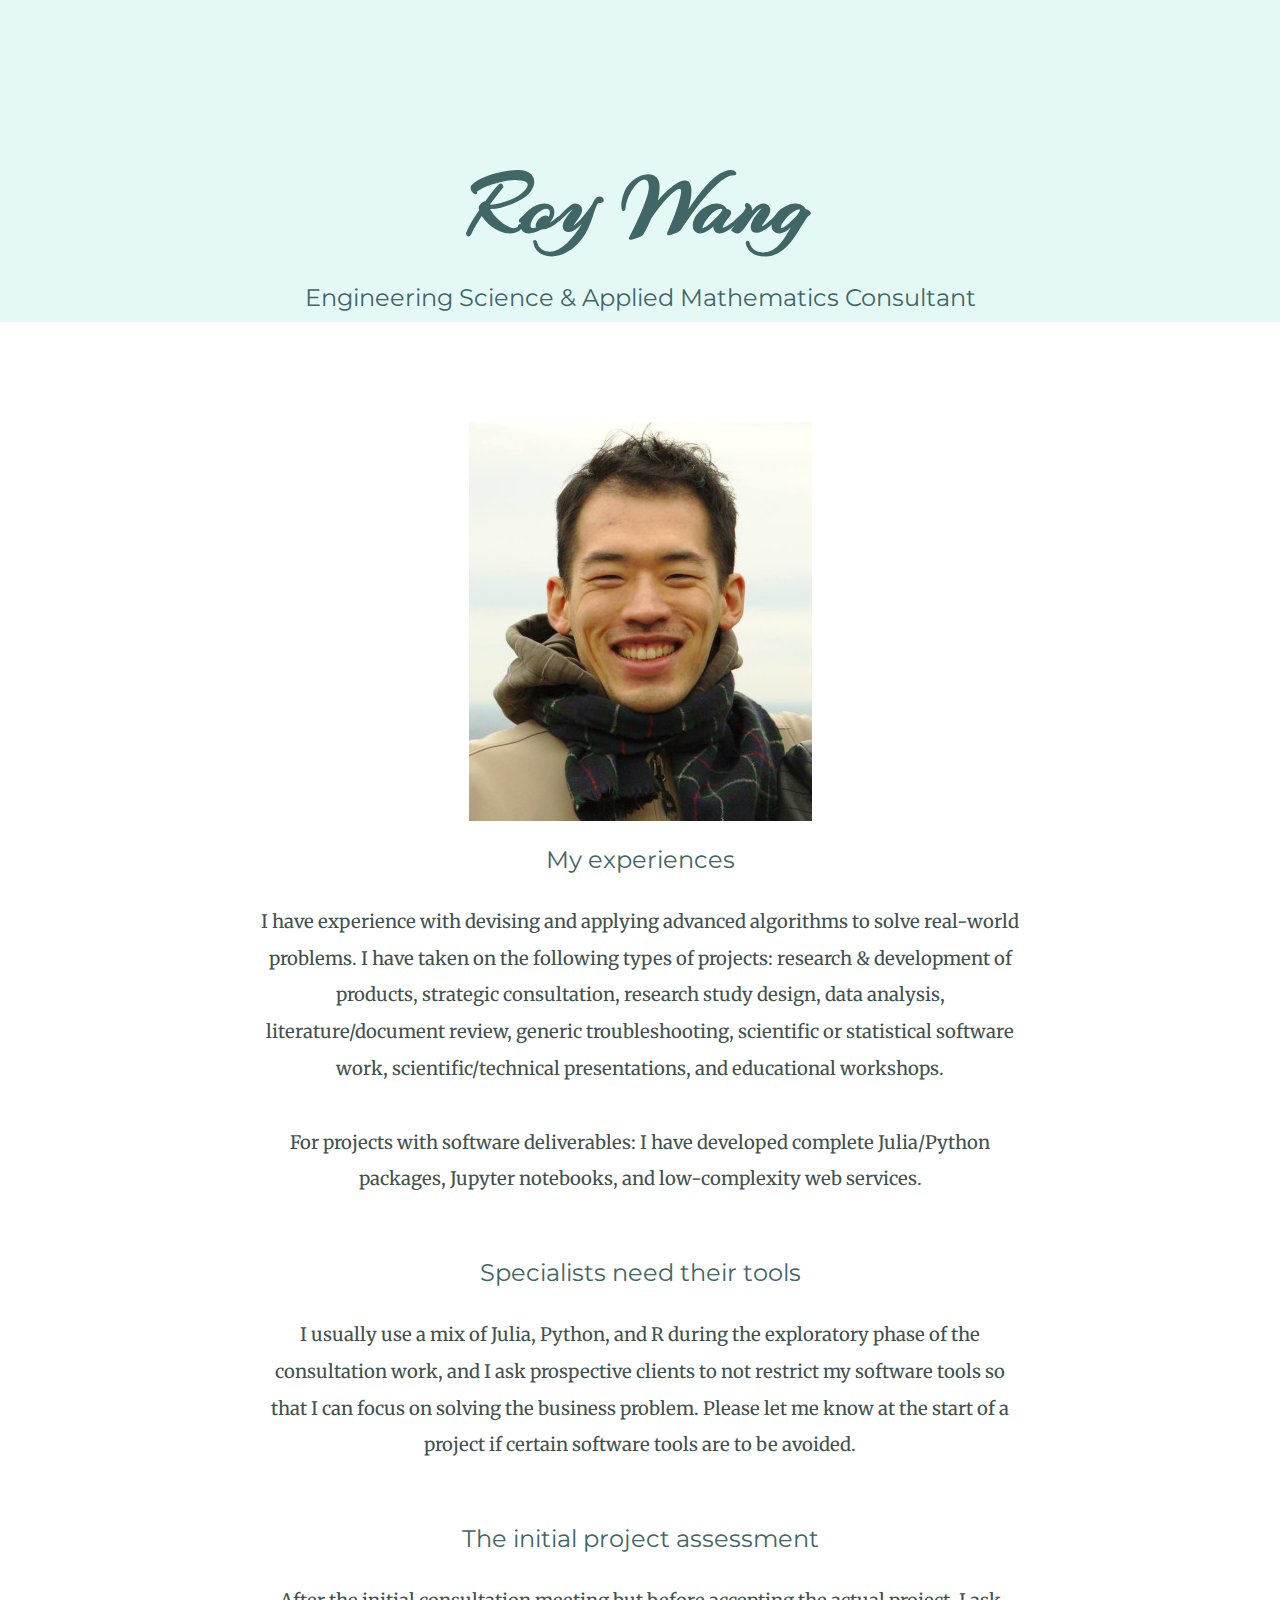
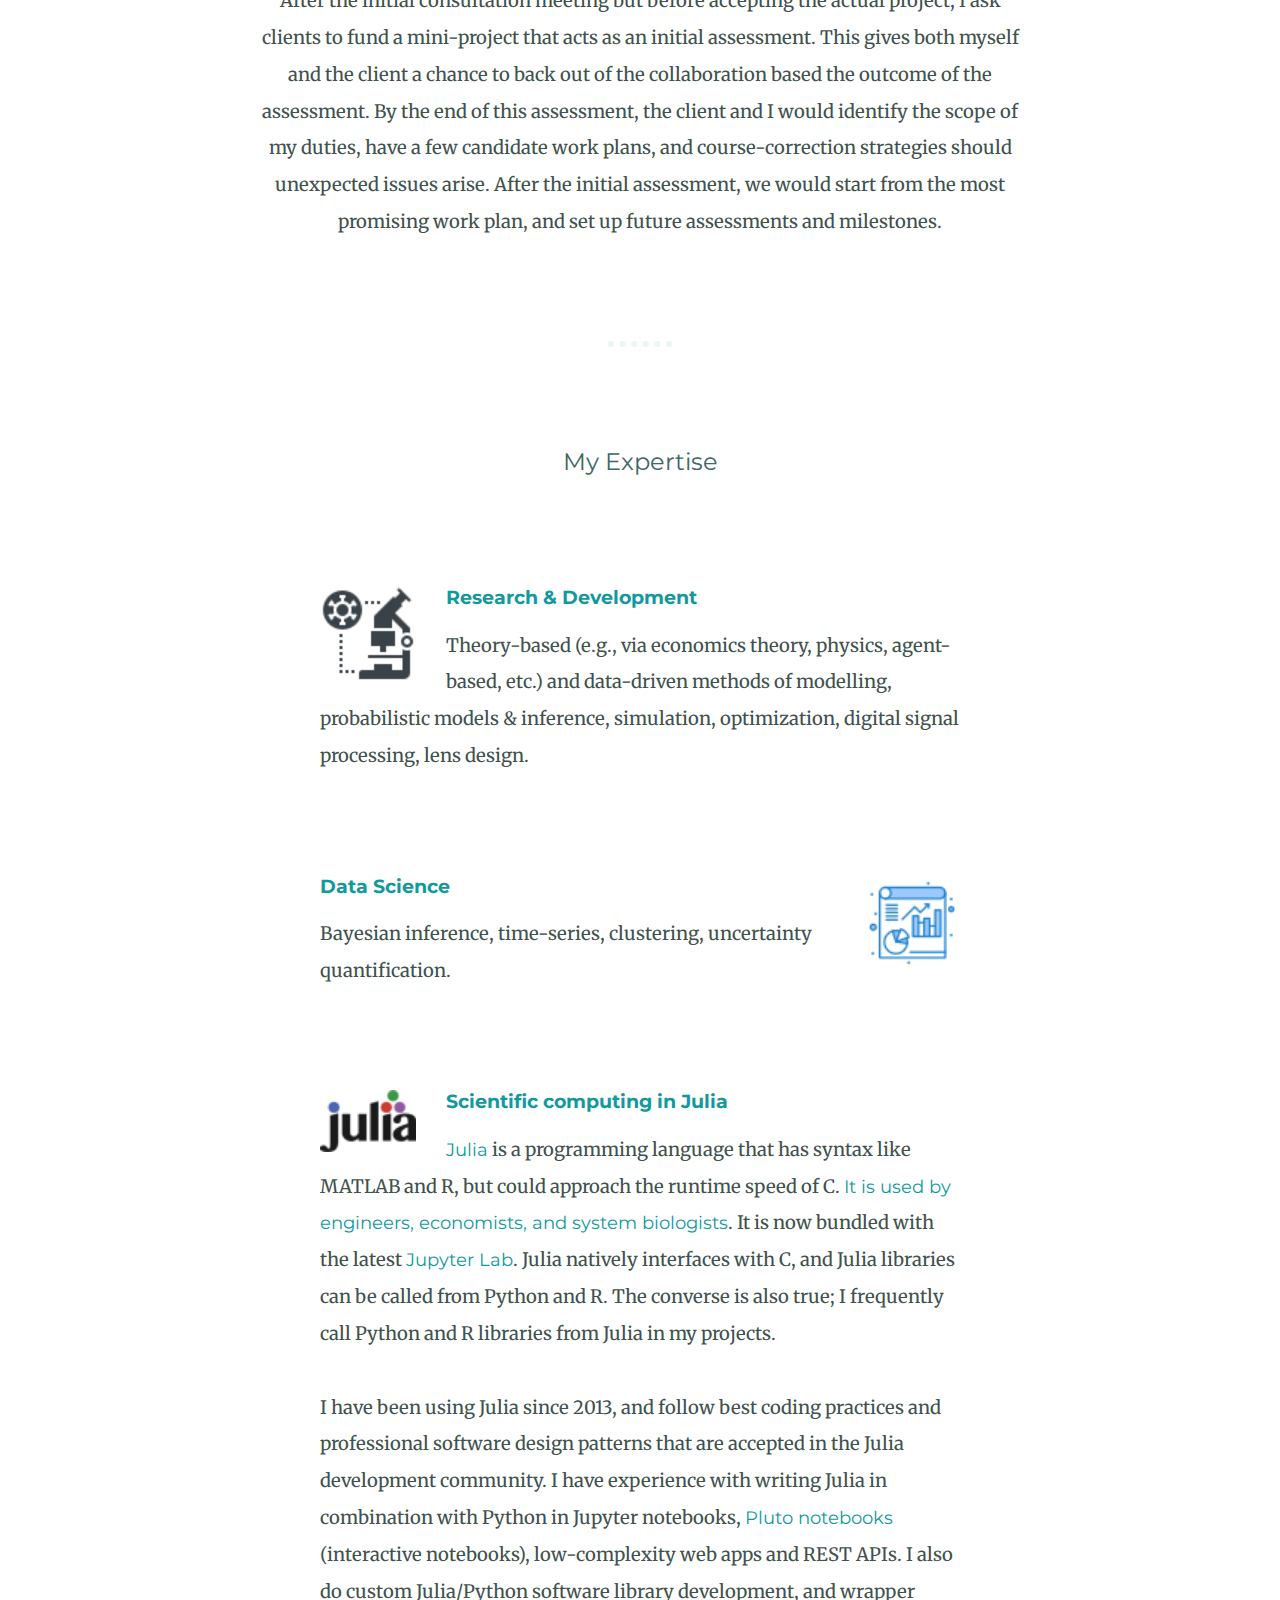
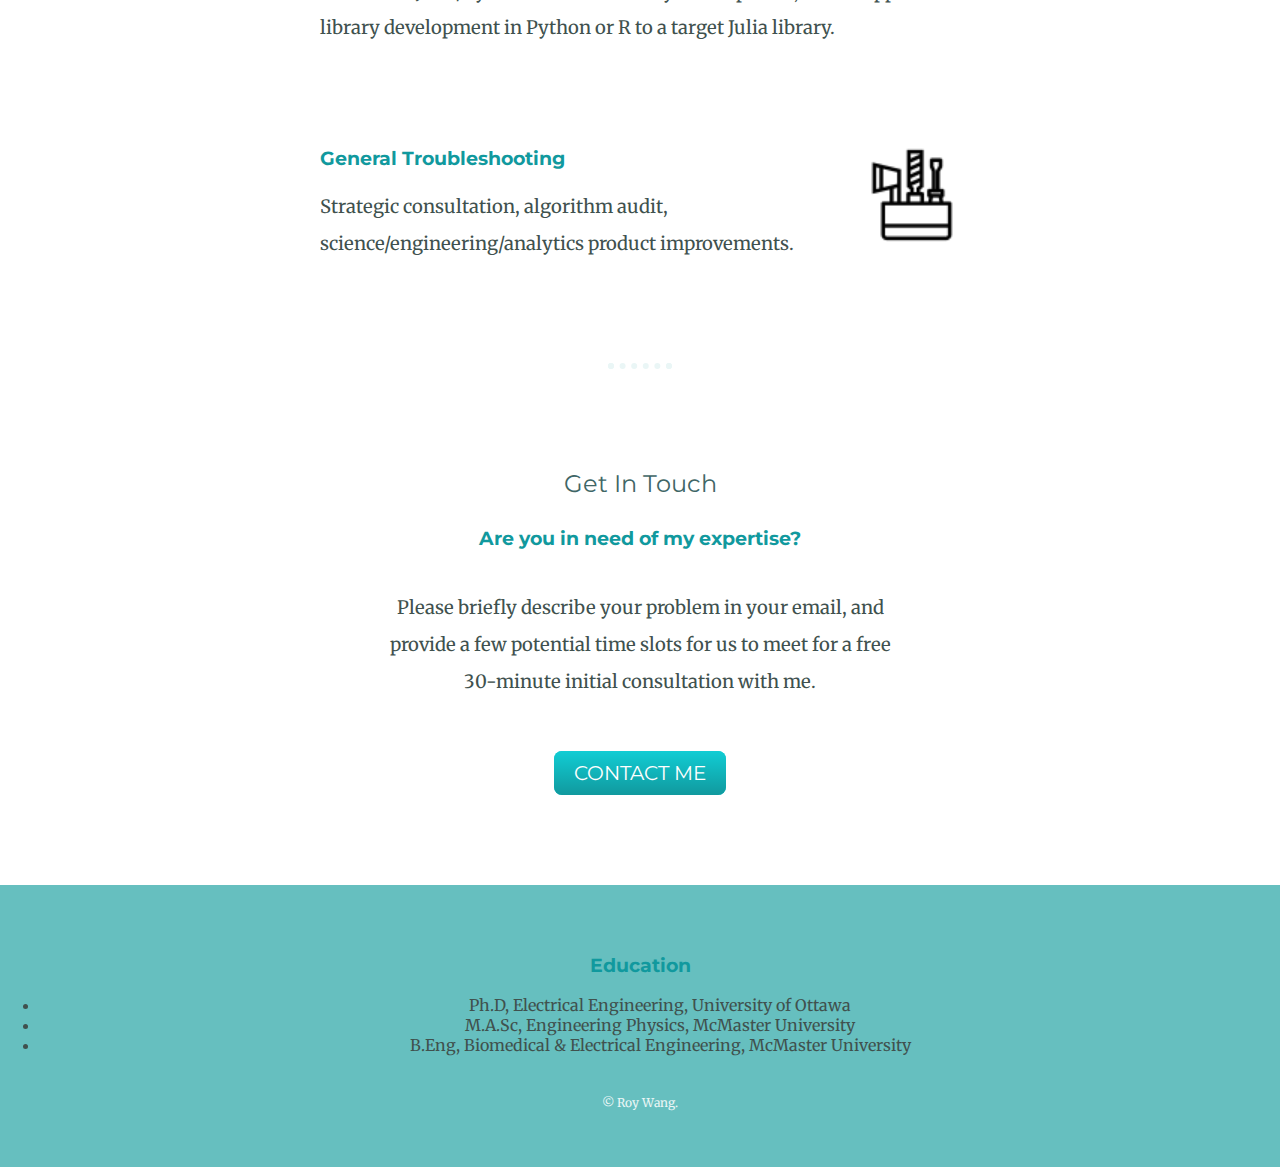
<file: index.html>
<!DOCTYPE html>
<html lang="en" dir="ltr">
    <head>
        <meta charset="utf-8">
        <title>Roy - Engineering Science & Applied Math Consultant</title>
        <link rel="stylesheet" href="css/styles.css">
        <link rel="icon" href="favicon.ico">
        <link rel="preconnect" href="https://fonts.googleapis.com">
        <link rel="preconnect" href="https://fonts.gstatic.com" crossorigin>

        <!-- from google fonts -->
        <link href="https://fonts.googleapis.com/css2?family=Merriweather&family=Montserrat&family=Sacramento&family=Arizonia&display=swap" rel="stylesheet">

    </head>
    <body>
        <div class="top-container">
           
            <h1>Roy Wang</h1>

            <h2>Engineering Science & Applied Mathematics Consultant</h2>

        </div>

        <div class="middle-container">
          <div class="profile">
              <img src="images/roy.jpg" alt="portrait">
              <h2>My experiences</h2>
              <p class="intro">I have experience with devising and applying advanced algorithms to solve real-world problems. I have taken on the following types of projects: research & development of products, strategic consultation, research study design, data analysis, literature/document review, generic troubleshooting, scientific or statistical software work, scientific/technical presentations, and educational workshops.<br><br>
            
                For projects with software deliverables: I have developed complete Julia/Python packages, Jupyter notebooks, and low-complexity web services.</p><br><br>

              <h2>Specialists need their tools</h2>
              <p class="intro">I usually use a mix of Julia, Python, and R during the exploratory phase of the consultation work, and I ask prospective clients to not restrict my software tools so that I can focus on solving the business problem. Please let me know at the start of a project if certain software tools are to be avoided.</p><br><br>

              <h2>The initial project assessment</h2>
              <p class="intro">After the initial consultation meeting but before accepting the actual project, I ask clients to fund a mini-project that acts as an initial assessment. This gives both myself and the client a chance to back out of the collaboration based the outcome of the assessment. By the end of this assessment, the client and I would identify the scope of my duties, have a few candidate work plans, and course-correction strategies should unexpected issues arise. After the initial assessment, we would start from the most promising work plan, and set up future assessments and milestones.</p>

          </div>
          <hr>
          <div class="skills">
              <h2>My Expertise</h2>

              <div class="skill-row">
                  <img class="code-img" src="images/research.png" alt="">
                  <h3>Research & Development</h3>
                  <p class="code-skill-description">Theory-based (e.g., via economics theory, physics, agent-based, etc.) and data-driven methods of modelling, probabilistic models & inference, simulation, optimization, digital signal processing, lens design.</p>
              </div>

              <div class="skill-row">
                  <img class="chilli-img" src="images/ds.png" alt="">
                  <h3>Data Science</h3>
                  <p class="<c-skill-description></chilli-skill-descrip>">Bayesian inference, time-series, clustering, uncertainty quantification.</p>
              </div>

              <div class="skill-row">
                <img class="code-img" src="images/julia.png" alt="">
                <h3>Scientific computing in Julia</h3>
                <p class="code-skill-description"><a href="https://julialang.org/">Julia</a> is a programming language that has syntax like MATLAB and R, but could approach the runtime speed of C. <a href="https://juliacomputing.com/case-studies/">It is used by engineers, economists, and system biologists</a>. It is now bundled with the latest <a href="https://jupyter.org/">Jupyter Lab</a>. Julia natively interfaces with C, and Julia libraries can be called from Python and R. The converse is also true; I frequently call Python and R libraries from Julia in my projects.<br><br>
                    
                    I have been using Julia since 2013, and follow best coding practices and professional software design patterns that are accepted in the Julia development community. I have experience with writing Julia in combination with Python in Jupyter notebooks, <a href="https://github.com/fonsp/Pluto.jl">Pluto notebooks</a> (interactive notebooks), low-complexity web apps and REST APIs. I also do custom Julia/Python software library development, and wrapper library development in Python or R to a target Julia library.</p>
            </div>

            <div class="skill-row">
                <img class="chilli-img" src="images/toolbox.png" alt="">
                <h3>General Troubleshooting</h3>
                <p class="<c-skill-description></chilli-skill-descrip>">Strategic consultation, algorithm audit, science/engineering/analytics product improvements.</p>
            </div>

          </div>
          <hr>
          <div class="contact-me">
              <h2>Get In Touch</h2>
              <h3>Are you in need of my expertise?</h3>
              <p class="contact-message">Please briefly describe your problem in your email, and provide a few potential time slots for us to meet for a free 30-minute initial consultation with me.</p>
              <a class="btn" href="mailto:rccwang-desktop@outlook.com">CONTACT ME</a>
          </div>
      </div>


      <div class="bottom-container">
        <h3>Education</h3>
        <ul>
            <li>Ph.D, Electrical Engineering, University of Ottawa</li>
            <li>M.A.Sc, Engineering Physics, McMaster University</li>
            <li>B.Eng, Biomedical & Electrical Engineering, McMaster University</li>
        </ul>
          <p class="copyright">© Roy Wang.</p>
      </div>

    </body>
</html>
</file>
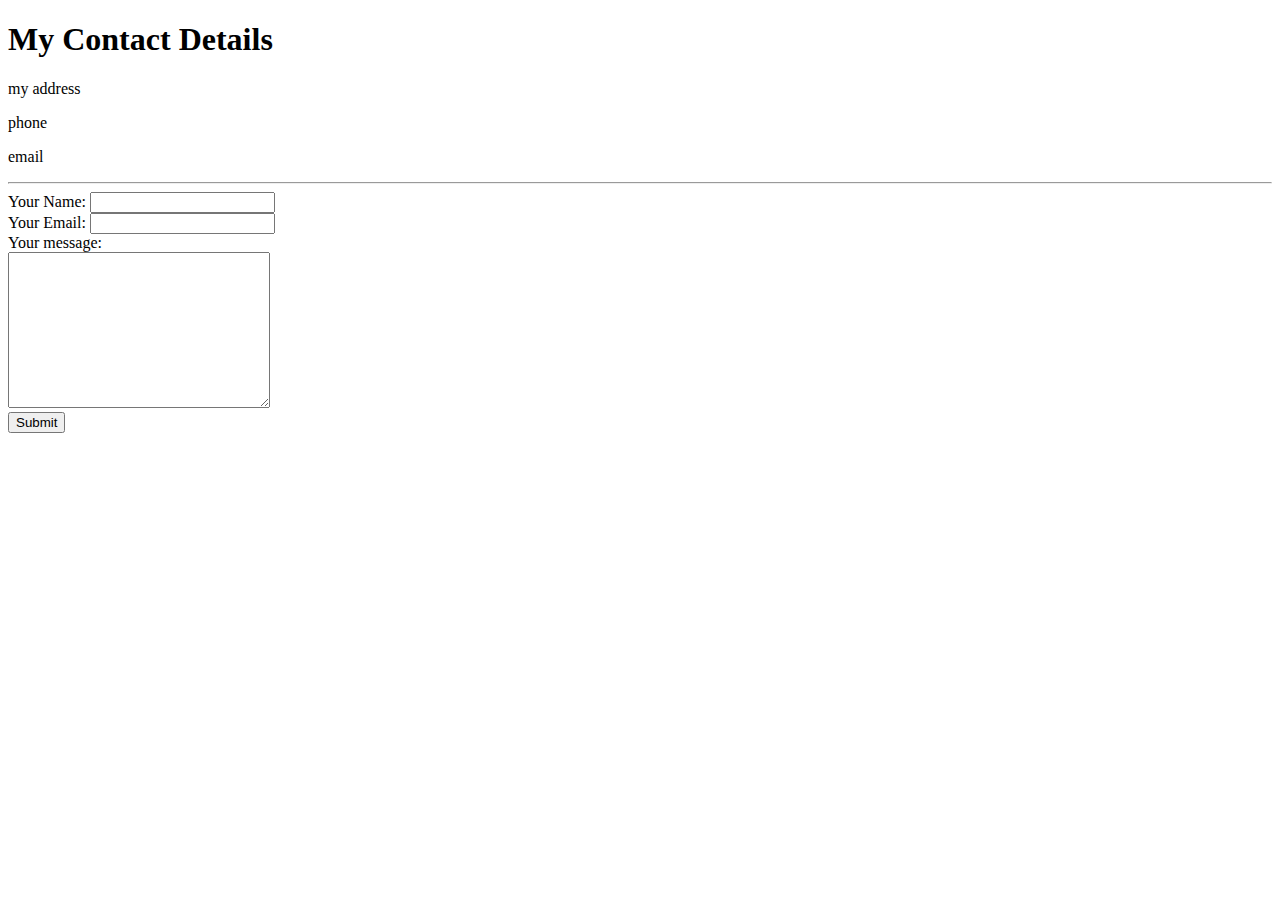
<file: contact.html>
<!DOCTYPE html>
<html lang="en" dir="ltr">
    <head>
        <meta charset="utf-8">
        <title>Contact me</title>

    </head>
    <body>
        <h1>My Contact Details</h1>
        <p>my address</p>
        <p>phone</p>
        <p>email</p>

        <hr>
<!-- see https://developer.mozilla.org/en-US/docs/Web/HTML/Element/input -->
        <form action="mailto:info@myemail.com" method="post" enctype="text/plain">
            <label>Your Name:</label>
            <input type="text" name="yourName" value=""><br>

            <label>Your Email:</label>
            <input type="email" name="yourEmail" value=""><br>

            <label>Your message:</label><br>
            <textarea name="yourMessage" rows="10" cols="30"></textarea><br>

            <input type="submit" name="">
        </form>
    </body>
</html>
</file>
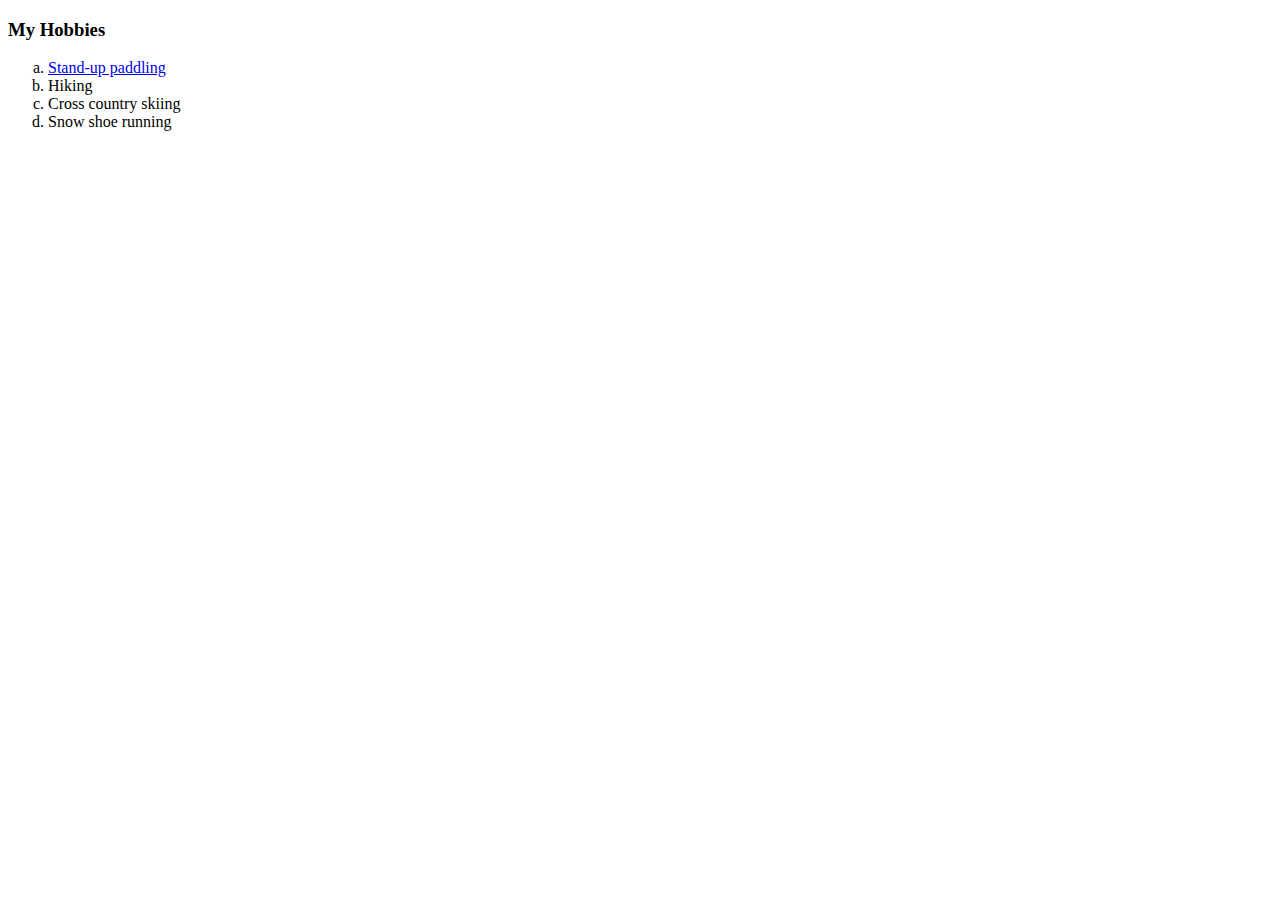
<file: hobbies.html>
<!DOCTYPE html>
<html lang="en" dir="ltr">
    <head>
        <meta charset="utf-8">
        <title>My Hobbies</title>

        <h3>My Hobbies</h3>
        <ol type="a">
            <li><a href="https://en.wikipedia.org/wiki/Standup_paddleboarding">Stand-up paddling</a></li>
            <li>Hiking</li>
            <li>Cross country skiing</li>
            <li>Snow shoe running</li>
        </ol>

    </head>
    <body>

    </body>
</html>
</file>
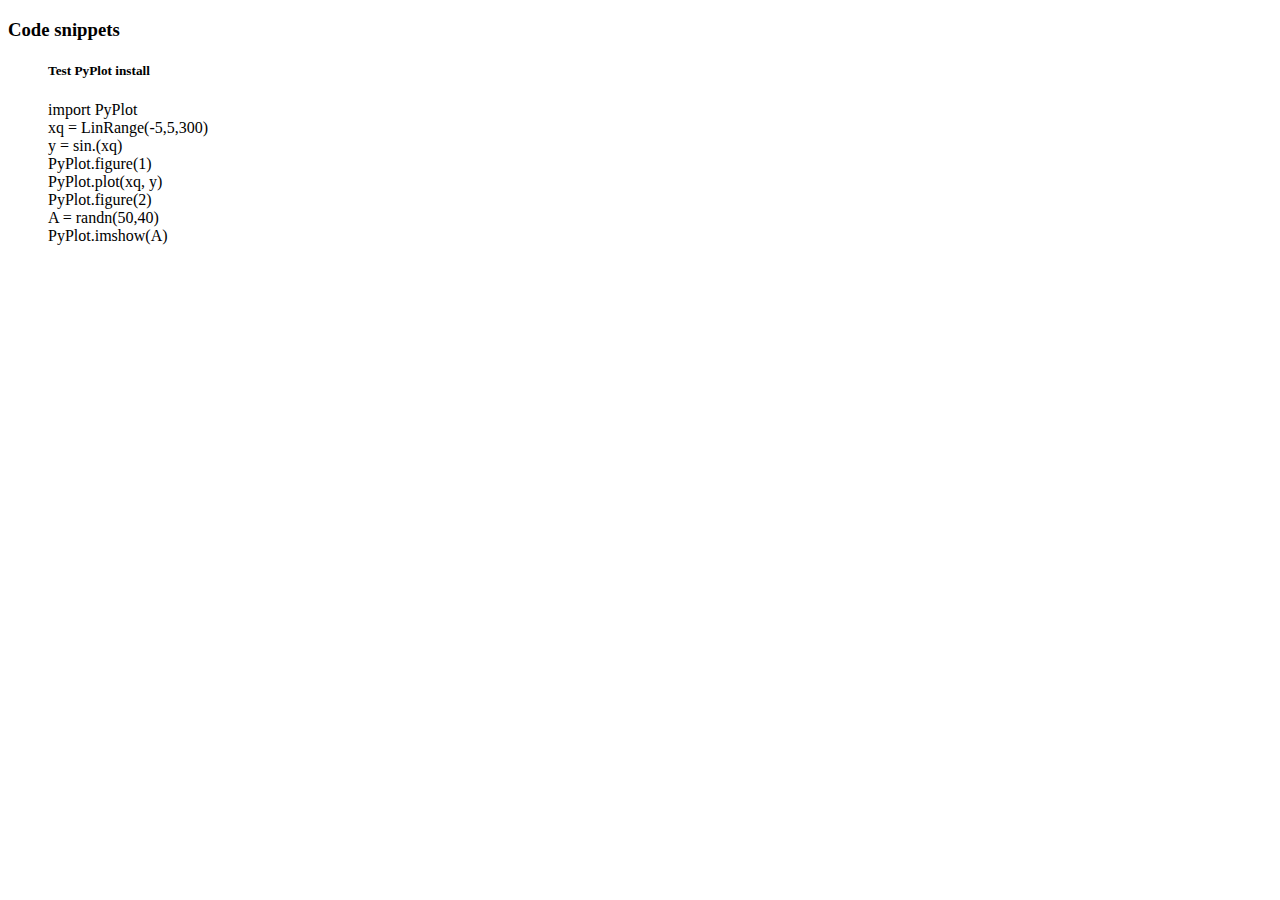
<file: julia.html>
<!DOCTYPE html>
<html lang="en" dir="ltr">

<head>
    <meta charset="utf-8">
    <title></title>
</head>

<body>
    <h3>Code snippets</h3>

    <ul>
        <h5>Test PyPlot install</h5>
        <p>
        import PyPlot <br>

        xq = LinRange(-5,5,300)<br>
        y = sin.(xq)<br>

        PyPlot.figure(1)<br>
        PyPlot.plot(xq, y)<br>

        PyPlot.figure(2)<br>
        A = randn(50,40)<br>
        PyPlot.imshow(A)<br>
        </p>
    </ul>
</body>

</html>
</file>
<file: css/styles.css>
body {
    color: #40514E;
    margin: 0;
    text-align: center;
    font-family: 'Merriweather', serif;
}

h1 {
    font-size: 5.625rem; /* 100% and 1em is around 16px. em and % stack according to the parent! rem doesn't */
    margin: 50px auto 0 auto;
    /* font-family: 'Sacramento'; */
    font-family: 'Arizonia';
    /* margin:0 auto 0 auto; puts in center */
    color: #406666;
    /*line-height: 2;*/
}

h2 {
    font-family: 'Montserrat', sans-serif;
    font-family: 2.5rem;
    color: #406666;
    font-weight: normal;
    padding-bottom: 10px;
}

h3 {
    font-family: 'Montserrat', sans-serif;
    color: #11999E;
}

dev {
    background-color: #E4F9F5;
}

.skill-row {
    width: 50%;

    /* center. values are clockwise from 12:00 */
    margin: 100px auto 100px auto;
    text-align: left;
}

p {

    line-height: 2; /* double-spaced text */
    font-size: 1.15rem;

}

a {
    color: #11999e;
    font-family: 'Montserrat', sans-serif;
    /*margin: 10px 20px;*/
    text-decoration: none;

}

a:hover {
    color: #EAF6F6;
}

hr {
    border: dotted #EAF6F6 6px;
    border-bottom: none;
    width: 4%;
    margin: 100px auto;
}

.contact-message {
    width: 40%;
    margin: 40px auto 60px; /* top left/right bottom; */

}

.copyright {
    color: #EAF6F6;
    font-size: 0.75rem;
    padding: 20px 0;

}

/* Only use float to wrap text around an object. don't use it for positioning. */
.code-img {
    width: 15%;
    float: left;
    margin-right: 30px;
}

.chilli-img {
    width: 15%;
    float: right;
    margin-left: 30px;
}

/* anti-float: make sure the left margin is cleared so text starts there.*/
/* .code-skill-description {
    clear: left;
} */


.top-container {
    background-color: #E4F9F5;

    /* push down this cloud by giving it an abs padding */
    position: relative;
    padding-top: 100px;
}

.bottom-cloud {
    position: absolute;
    left: 250px;
    bottom: 300px;
}

.top-cloud {
    position: absolute;
    right: 300px;
    top: 40px;
}

.pro {
    text-decoration: underline;
}

.intro {
    width: 60%;
    margin: auto;
}

.middle-container {
    margin: 100px 0; /* top/bottom left/right */
}


.bottom-container {
    background-color: #66BFBF;
    padding: 50px 0 20px;
}





.btn {
  background: #11cdd4;
  background-image: -webkit-linear-gradient(top, #11cdd4, #11999e);
  background-image: -moz-linear-gradient(top, #11cdd4, #11999e);
  background-image: -ms-linear-gradient(top, #11cdd4, #11999e);
  background-image: -o-linear-gradient(top, #11cdd4, #11999e);
  background-image: linear-gradient(to bottom, #11cdd4, #11999e);
  -webkit-border-radius: 8;
  -moz-border-radius: 8;
  border-radius: 8px;
  font-family: 'Montserrat', sans-serif;
  color: #ffffff;
  font-size: 20px;
  padding: 10px 20px 10px 20px;
  text-decoration: none;
}

.btn:hover {
  background: #30e3cb;
  background-image: -webkit-linear-gradient(top, #30e3cb, #3498db);
  background-image: -moz-linear-gradient(top, #30e3cb, #3498db);
  background-image: -ms-linear-gradient(top, #30e3cb, #3498db);
  background-image: -o-linear-gradient(top, #30e3cb, #3498db);
  background-image: linear-gradient(to bottom, #30e3cb, #3498db);
  text-decoration: none;
}
</file>
